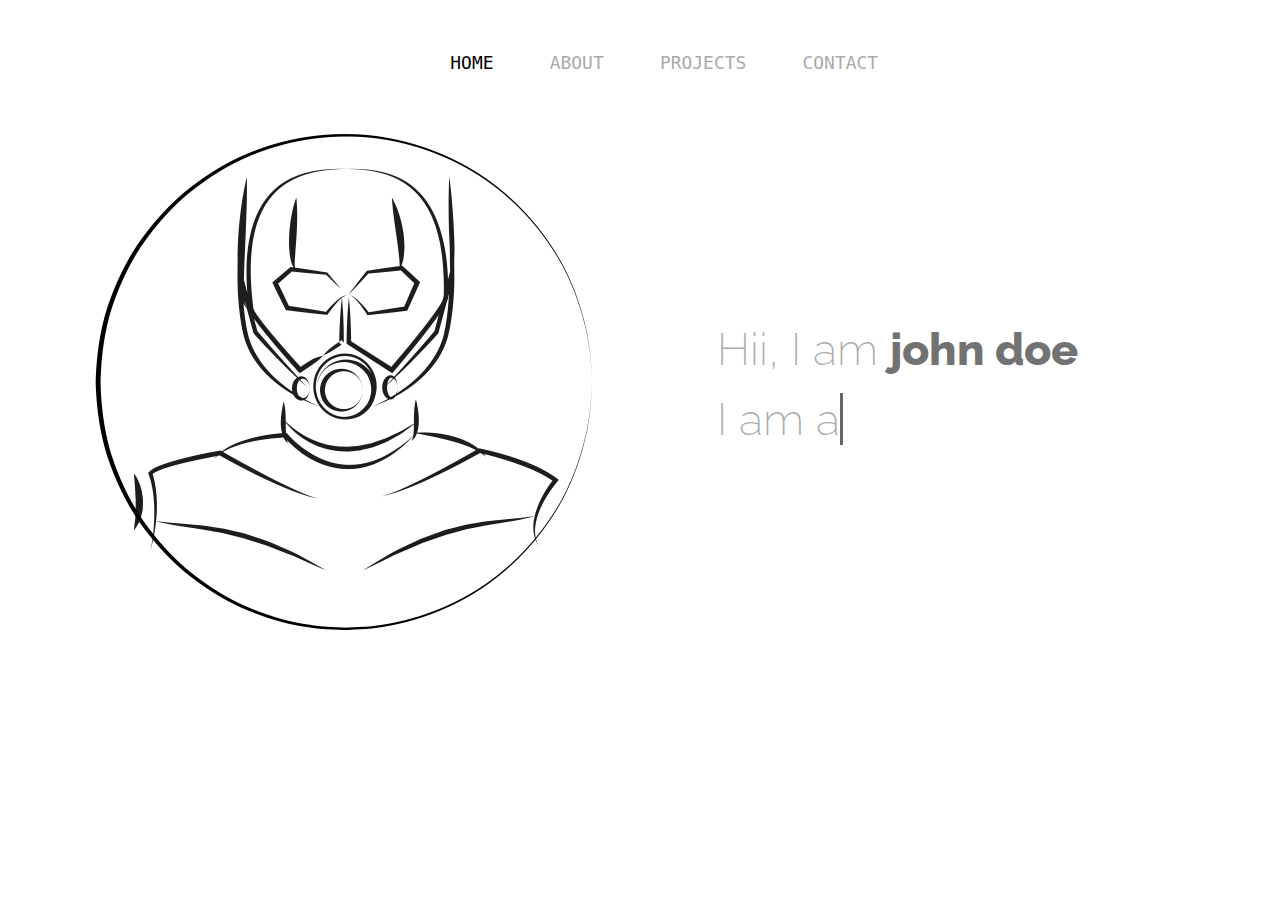
<file: index.html>
<!DOCTYPE html>
<html lang="en">

<head>
  <link href="https://fonts.googleapis.com/css?family=Raleway:200,100,400" rel="stylesheet" type="text/css" />
  <link href="https://fonts.googleapis.com/icon?family=Material+Icons" rel="stylesheet">
  <meta charset="UTF-8">
  <meta name="viewport" content="width=device-width, initial-scale=1.0">
  <title>hey there</title>
  <link rel="stylesheet" href="home.css">
  <style>
    a.active {
      color: #000000;
    }
  </style>
</head>

<body>
  <div class="nav">
    <section>
      <nav>
        <ul class="menuItems">
          <li><a href='index.html' data-item='Home' class="active">Home</a></li>
          <li><a href='about.html' data-item='About'>About</a></li>
          <li><a href='project.html' data-item='Projects'>Projects</a></li>
          <li><a href='contact.html' data-item='Contact'>Contact</a></li>
        </ul>
      </nav>
    </section>
  </div>
  <div class="home">
    <div class="card">
      <img href="#" src="resource/profile.png" alt="">
    </div>
    <div class="text">
      <h1> Hii, I am <span class="name">john doe</span></h1>
      <h1>I am
        <span class="txt-rotate" data-period="2000"
          data-rotate='[ " a Tech nerd", " Enthusiastic", " gamer", " web developer", " android developer" ]'></span>
      </h1>
    </div>
  </div>
 <!--bottom nav bar--> 
  <header class="header" id="header">
    <div class="btnav">
      
      <div class="nav-item active">
        <a href='index.html'>
          <i class="material-icons home-icon">
              home
            </i>
          </a>
        <span class="nav-text">Home</span>
      </div>
      <div class="nav-item">
        <a href='about.html'>
          
          <i class="material-icons person-icon">
            person
          </i>
        </a>
          <span class="nav-text">about</span>
      </div>
      <div class="nav-item">
        <a href='project.html'>
          
          <i class="material-icons workspaces-icon">
              workspaces
          </i>
        </a>
          <span class="nav-text">projects</span>
      </div>
      <div class="nav-item">
        <a href='contact.html'>
          <i class="material-icons call-icon">
              call
          </i>

        </a>
          <span class="nav-text">Contact</span>
      </div>
    </div>
  </header>

  <script src="portfolio.js"></script>
</body>


</html>
</file>
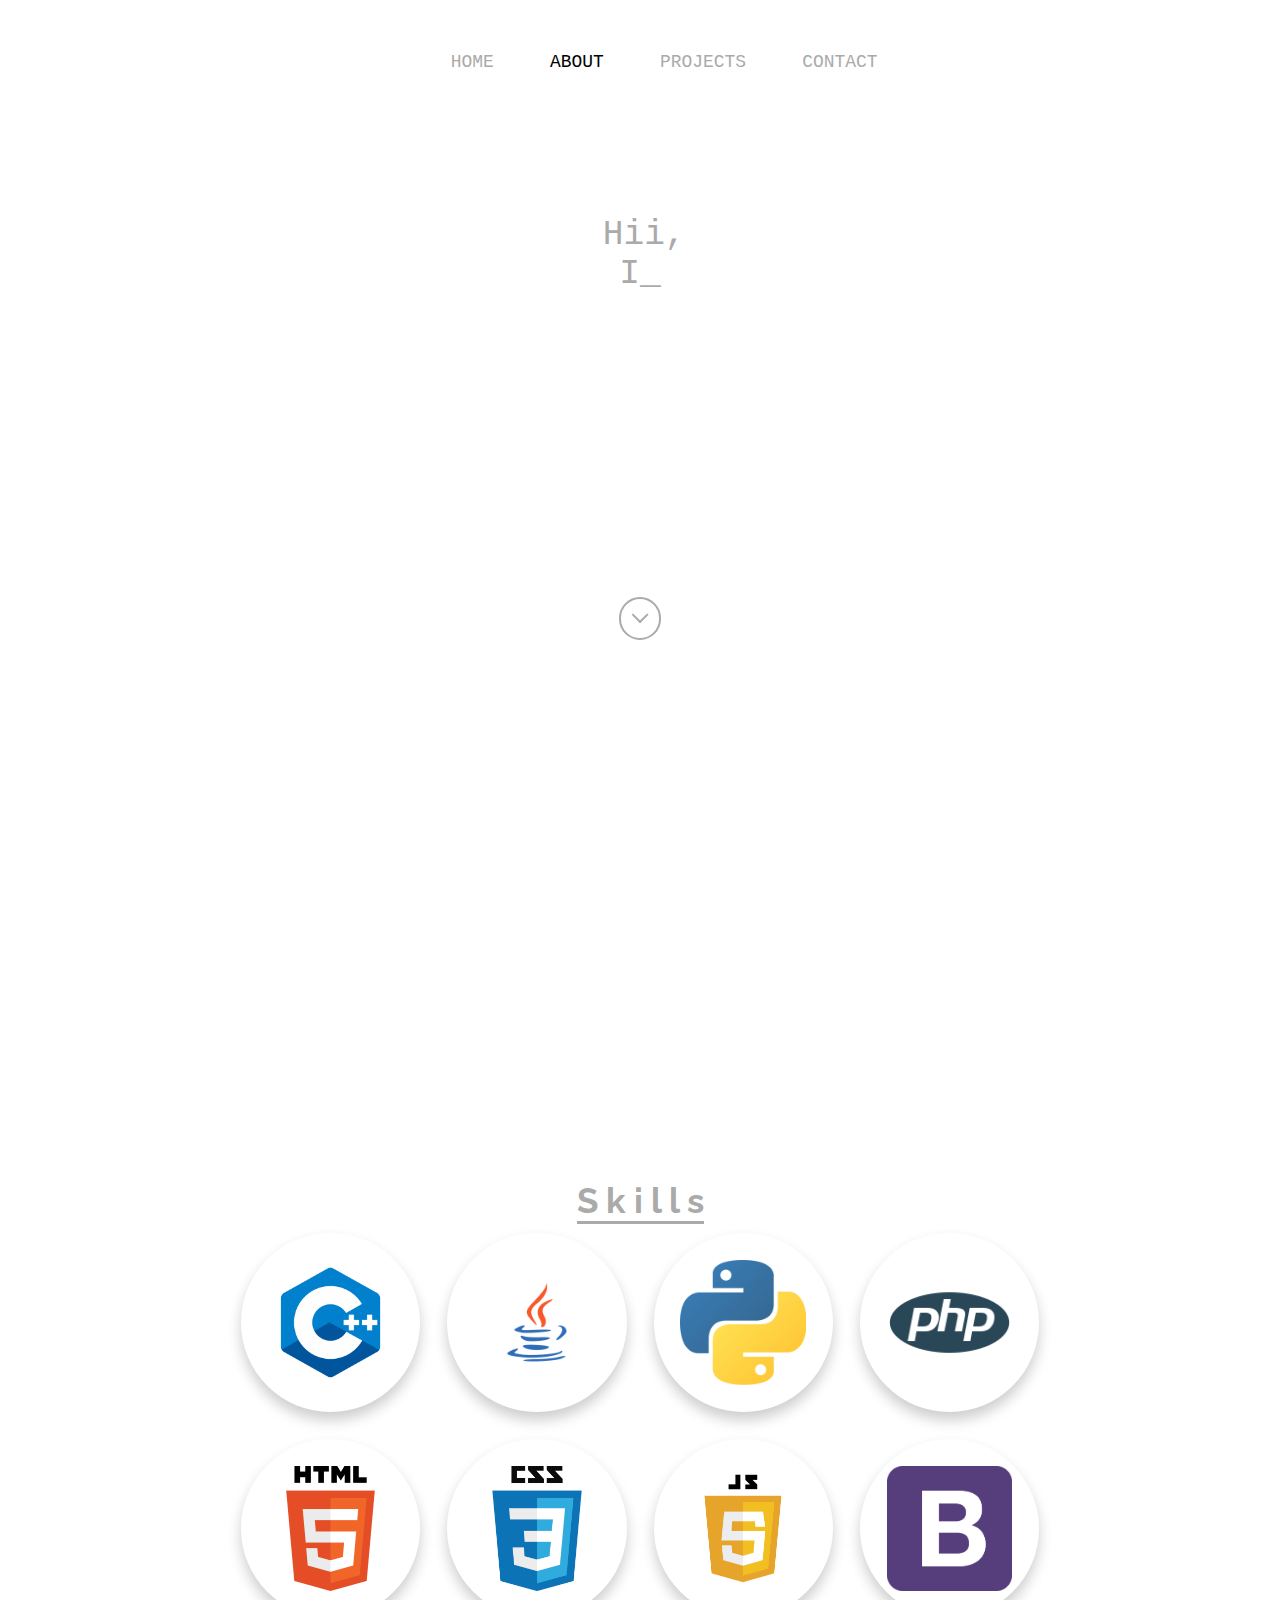
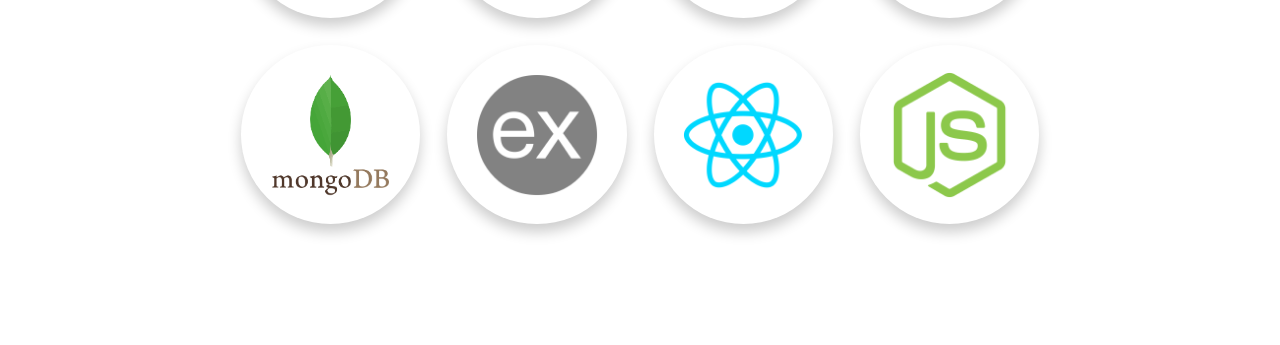
<file: about.html>
<!DOCTYPE html>
<html lang="en">
<head>

    <meta charset="UTF-8">
    <meta name="viewport" content="width=device-width, initial-scale=1.0">
    <title>know me!</title>
    <link rel="stylesheet" href="about.css">
  <link href="https://fonts.googleapis.com/css?family=Raleway:200,100,400" rel="stylesheet" type="text/css" />
  <link href="https://fonts.googleapis.com/icon?family=Material+Icons" rel="stylesheet">

  <style>
    a.active {
      color: #000000;
    }
  </style>

</head>
<body>
    <div class="nav">
        <section>
          <nav>
            <ul class="menuItems">
              <li><a href='index.html' data-item='Home' >Home</a></li>
              <li><a href='about.html' data-item='About' class="active">About</a></li>
              <li><a href='project.html' data-item='Projects'>Projects</a></li>
              <li><a href='contact.html' data-item='Contact'>Contact</a></li>
            </ul>
          </nav>
        </section>
      </div>
    <div class="about" id="about">
        <section class="title"> 
          <section class="underline"></section>
        </section>
        <section class="content">
            <div id="typedtext"></div>
        </section>
        <a href="#skills">
            <section>
                <div class="scroll" ></div>
            </section>

        </a>
      </div>
    <div class="skills" id="skills" >
        <section class="title" > S k i l l s
            <section class="underline"></section>
          </section>
          <section class="skillset" >
            <div class="flip-card">
                <div class="flip-card-inner">
                    <div class="flip-card-front">
                        <img href="#" src="resource/cpp.png" alt="">

                    </div>
                    <div class="flip-card-back">
                        <p class="title">c++</p>
                        <p>85%</p>
                    </div>
                </div>
            </div> 
            <div class="flip-card">
                <div class="flip-card-inner" >
                    <div class="flip-card-front" >
                        <img href="#" src="resource/java.png" alt="">

                    </div>
                    <div class="flip-card-back">
                        <p class="title">java</p>
                        <p>68%</p>
                    </div>
                </div>
            </div> 
            <div class="flip-card">
                <div class="flip-card-inner" >
                    <div class="flip-card-front" >
                        <img href="#" src="resource/python.png" alt="">

                    </div>
                    <div class="flip-card-back">
                        <p class="title">python</p>
                        <p>57%</p>
                    </div>
                </div>
            </div> 
            <div class="flip-card">
                <div class="flip-card-inner" >
                    <div class="flip-card-front" >
                        <img href="#" src="resource/php.png" alt="">

                    </div>
                    <div class="flip-card-back">
                        <p class="title">php</p>
                        <p>63%</p>
                    </div>
                </div>
            </div> 
            <div class="flip-card">
                <div class="flip-card-inner">
                    <div class="flip-card-front">
                        <img href="#" src="resource/html.png" alt="">

                    </div>
                    <div class="flip-card-back">
                        <p class="title">HTML</p>
                        <p>85%</p>
                    </div>
                </div>
            </div> 
            <div class="flip-card">
                <div class="flip-card-inner" >
                    <div class="flip-card-front" >
                        <img href="#" src="resource/css.png" alt="">

                    </div>
                    <div class="flip-card-back">
                        <p class="title">CSS</p>
                        <p>82%</p>
                    </div>
                </div>
            </div> 
            <div class="flip-card">
                <div class="flip-card-inner" >
                    <div class="flip-card-front" >
                        <img href="#" src="resource/js.png" alt="">

                    </div>
                    <div class="flip-card-back">
                        <p class="title">JavaScript</p>
                        <p>72%</p>
                    </div>
                </div>
            </div> 
            <div class="flip-card">
                <div class="flip-card-inner" >
                    <div class="flip-card-front" >
                        <img href="#" src="resource/bootstrap.png" alt="">

                    </div>
                    <div class="flip-card-back">
                        <p class="title">Bootstrap</p>
                        <p>76%</p>
                    </div>
                </div>
            </div> 
            <div class="flip-card">
                <div class="flip-card-inner" >
                    <div class="flip-card-front" >
                        <img href="#" src="resource/mongo.png" alt="">
                    </div>
                    <div class="flip-card-back">
                        <p class="title">mongo</p>
                        <p>42% and learning</p>
                    </div>
                </div>
            </div> 
            <div class="flip-card">
                <div class="flip-card-inner" >
                    <div class="flip-card-front" >
                        <img href="#" src="resource/experss.png" alt="">
                    </div>
                    <div class="flip-card-back">
                        <p class="title">Express</p>
                        <p>35% and learning</p>
                    </div>
                </div>
            </div> 
            <div class="flip-card">
                <div class="flip-card-inner" >
                    <div class="flip-card-front" >
                        <img href="#" src="resource/react.png" alt="">
                    </div>
                    <div class="flip-card-back">
                        <p class="title">react</p>
                        <p>45% and learning</p>
                    </div>
                </div>
            </div> 
            <div class="flip-card">
                <div class="flip-card-inner" >
                    <div class="flip-card-front" >
                        <img href="#" src="resource/node.png" alt="">
                    </div>
                    <div class="flip-card-back">
                        <p class="title">node</p>
                        <p>54% and learning</p>
                    </div>
                </div>
            </div> 
        </section>
    </div>

    <!--bottom nav bar--> 
  <header class="header" id="header">
    <div class="btnav">
      
      <div class="nav-item ">
        <a href='index.html'>
          <i class="material-icons home-icon">
              home
            </i>
          </a>
        <span class="nav-text">Home</span>
      </div>
      <div class="nav-item active">
        <a href='about.html'>
          
          <i class="material-icons person-icon">
            person
          </i>
        </a>
          <span class="nav-text">about</span>
      </div>
      <div class="nav-item">
        <a href='project.html'>
          
          <i class="material-icons workspaces-icon">
              workspaces
          </i>
        </a>
          <span class="nav-text">projects</span>
      </div>
      <div class="nav-item">
        <a href='contact.html'>
          <i class="material-icons call-icon">
              call
          </i>

        </a>
          <span class="nav-text">Contact</span>
      </div>
    </div>
  </header>

    <script src="about.js"></script>
    
</body>
</html>
</file>
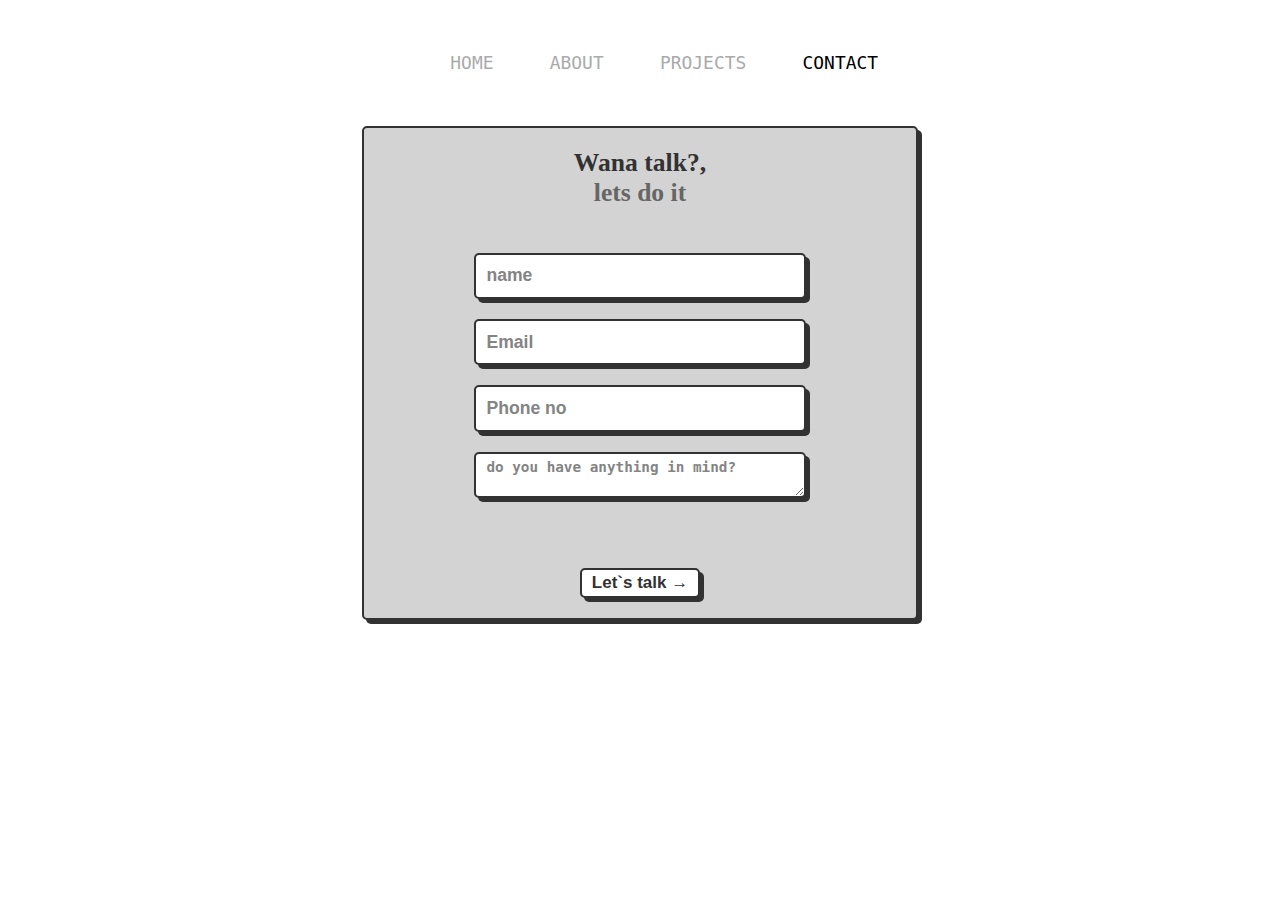
<file: contact.html>
<!DOCTYPE html>
<html lang="en">
<head>
    <meta charset="UTF-8">
    <meta name="viewport" content="width=device-width, initial-scale=1.0">
    <title>lets talk</title>
    <link rel="stylesheet" href="contact.css">
  <link href="https://fonts.googleapis.com/css?family=Raleway:200,100,400" rel="stylesheet" type="text/css" />
  <link href="https://fonts.googleapis.com/icon?family=Material+Icons" rel="stylesheet">

    <style>
        a.active {
          color: #000000;
        }
      </style>

</head>
<body>
    <div class="nav">
        <section>
          <nav>
            <ul class="menuItems">
              <li><a href='index.html' data-item='Home' >Home</a></li>
              <li><a href='about.html' data-item='About' >About</a></li>
              <li><a href='project.html' data-item='Projects'>Projects</a></li>
              <li><a href='contact.html' data-item='Contact' class="active">Contact</a></li>
            </ul>
          </nav>
        </section>
      </div>

    <div class="contact">
        <form id="form" target="fsub" class="form" method="POST" data-email=""
        action="">
            <div class="title">Wana talk?,<br><span>lets do it</span></div>
            <input type="text" placeholder="name" name="name" class="input" required="">
            <input type="email" placeholder="Email" name="email" class="input" required="">
            <input type="number" placeholder="Phone no" name="phone" class="input" required="">
            <textarea name="message" placeholder="do you have anything in mind?" rows="5" cols="22" class="input" required="" ></textarea>
            <button id="sub" class="button-confirm" data-rel="back" >Let`s talk →</button>
              
          </form>
          <div id="thanks" class="form" style="display:none ;" >
            <section style="font-size: 2em;text-align: center;">
              thanks for reaching to me.<br>
              will talk Asap!!
            </section>
          </div>
          <iframe style="display: none;" name="fsub"></iframe>
    </div>
<!--bottom nav bar--> 
<header class="header" id="header">
  <div class="btnav">
    
    <div class="nav-item ">
      <a href='index.html'>
        <i class="material-icons home-icon">
            home
          </i>
        </a>
      <span class="nav-text">Home</span>
    </div>
    <div class="nav-item">
      <a href='about.html'>
        
        <i class="material-icons person-icon">
          person
        </i>
      </a>
        <span class="nav-text">about</span>
    </div>
    <div class="nav-item">
      <a href='project.html'>
        
        <i class="material-icons workspaces-icon">
            workspaces
        </i>
      </a>
        <span class="nav-text">projects</span>
    </div>
    <div class="nav-item active">
      <a href='contact.html'>
        <i class="material-icons call-icon">
            call
        </i>

      </a>
        <span class="nav-text">Contact</span>
    </div>
  </div>
</header>


   <script src="contact.js"></script>
</body>
</html>
</file>
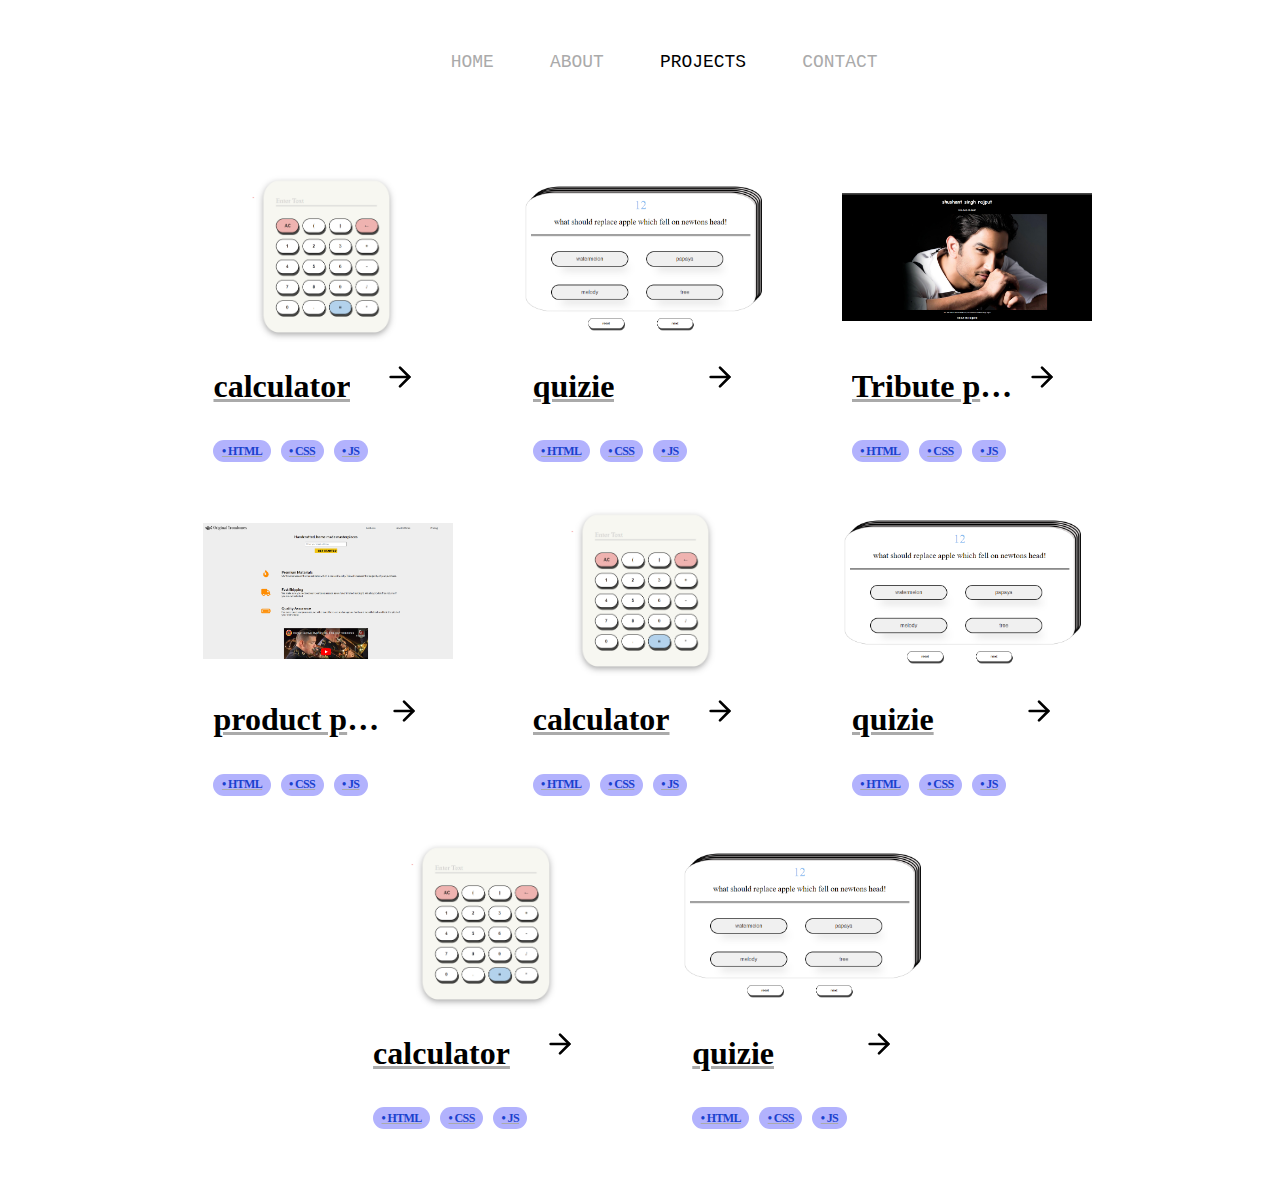
<file: project.html>
<!DOCTYPE html>
<html lang="en">

<head>
    <meta charset="UTF-8">
    <meta name="viewport" content="width=device-width, initial-scale=1.0">
    <title>things i do!</title>
    <link rel="stylesheet" href="project.css">
    <link href="https://fonts.googleapis.com/css?family=Raleway:200,100,400" rel="stylesheet" type="text/css" />
  <link href="https://fonts.googleapis.com/icon?family=Material+Icons" rel="stylesheet">

    <style>
        a.active {
            color: #000000;
        }
    </style>
</head>

<body>
    <div class="nav">
        <section>
            <nav>
                <ul class="menuItems">
                    <li><a href='index.html' data-item='Home'>Home</a></li>
                    <li><a href='about.html' data-item='About'>About</a></li>
                    <li><a href='project.html' data-item='Projects' class="active">Projects</a></li>
                    <li><a href='contact.html' data-item='Contact'>Contact</a></li>
                </ul>
            </nav>
        </section>
    </div>
    <div class="projects">
        <a href="https://adi-3000.github.io/js-calculator/" target="_blank">
            <article class="article-wrapper">
                <div class="rounded-lg container-project"><img src="resource/calci.png" alt="">
                </div>
                <div class="project-info">
                    <div class="flex-pr">
                        <div class="project-title text-nowrap">calculator</div>
                        <div class="project-hover">
                            <svg style="color: black;" xmlns="http://www.w3.org/2000/svg" width="2em" height="2em"
                                color="black" stroke-linejoin="round" stroke-linecap="round" viewBox="0 0 24 24"
                                stroke-width="2" fill="none" stroke="currentColor">
                                <line y2="12" x2="19" y1="12" x1="5"></line>
                                <polyline points="12 5 19 12 12 19"></polyline>
                            </svg>
                        </div>
                    </div>
                    <div class="types">
                        <span class="project-type">• HTML</span>
                        <span class="project-type">• CSS</span>
                        <span class="project-type">• JS</span>
                    </div>
                </div>
            </article>
        </a>
        <a href="https://adi-3000.github.io/js_quiz/" target="_blank">
            <article class="article-wrapper">
                <div class="rounded-lg container-project"><img src="resource/quiz.png" alt="">
                </div>
                <div class="project-info">
                    <div class="flex-pr">
                        <div class="project-title text-nowrap">quizie</div>
                        <div class="project-hover">
                            <svg style="color: black;" xmlns="http://www.w3.org/2000/svg" width="2em" height="2em"
                                color="black" stroke-linejoin="round" stroke-linecap="round" viewBox="0 0 24 24"
                                stroke-width="2" fill="none" stroke="currentColor">
                                <line y2="12" x2="19" y1="12" x1="5"></line>
                                <polyline points="12 5 19 12 12 19"></polyline>
                            </svg>
                        </div>
                    </div>
                    <div class="types">

                        <span class="project-type">• HTML</span>
                        <span class="project-type">• CSS</span>
                        <span class="project-type">• JS</span>
                    </div>
                </div>
            </article>
        </a>
        <a href="resource/tribute-page/index.html"  target="_blank">
            <article class="article-wrapper">
                <div class="rounded-lg container-project"><img src="resource/tribute.png" alt="">
                </div>
                <div class="project-info">
                    <div class="flex-pr">
                        <div class="project-title text-nowrap">Tribute page</div>
                        <div class="project-hover">
                            <svg style="color: black;" xmlns="http://www.w3.org/2000/svg" width="2em" height="2em"
                                color="black" stroke-linejoin="round" stroke-linecap="round" viewBox="0 0 24 24"
                                stroke-width="2" fill="none" stroke="currentColor">
                                <line y2="12" x2="19" y1="12" x1="5"></line>
                                <polyline points="12 5 19 12 12 19"></polyline>
                            </svg>
                        </div>
                    </div>
                    <div class="types">
                        <span class="project-type">• HTML</span>
                        <span class="project-type">• CSS</span>
                        <span class="project-type">• JS</span>
                    </div>
                </div>
            </article>
        </a>
        <a href="product landing page/index.html" target="_blank">
            <article class="article-wrapper">
                <div class="rounded-lg container-project"><img src="resource/product.png" alt="">
                </div>
                <div class="project-info">
                    <div class="flex-pr">
                        <div class="project-title text-nowrap">product page</div>
                        <div class="project-hover">
                            <svg style="color: black;" xmlns="http://www.w3.org/2000/svg" width="2em" height="2em"
                                color="black" stroke-linejoin="round" stroke-linecap="round" viewBox="0 0 24 24"
                                stroke-width="2" fill="none" stroke="currentColor">
                                <line y2="12" x2="19" y1="12" x1="5"></line>
                                <polyline points="12 5 19 12 12 19"></polyline>
                            </svg>
                        </div>
                    </div>
                    <div class="types">

                        <span class="project-type">• HTML</span>
                        <span class="project-type">• CSS</span>
                        <span class="project-type">• JS</span>
                    </div>
                </div>
            </article>
        </a>
        <a href="resource/js calci/index.html" target="_blank">
            <article class="article-wrapper">
                <div class="rounded-lg container-project"><img src="resource/calci.png" alt="">
                </div>
                <div class="project-info">
                    <div class="flex-pr">
                        <div class="project-title text-nowrap">calculator</div>
                        <div class="project-hover">
                            <svg style="color: black;" xmlns="http://www.w3.org/2000/svg" width="2em" height="2em"
                                color="black" stroke-linejoin="round" stroke-linecap="round" viewBox="0 0 24 24"
                                stroke-width="2" fill="none" stroke="currentColor">
                                <line y2="12" x2="19" y1="12" x1="5"></line>
                                <polyline points="12 5 19 12 12 19"></polyline>
                            </svg>
                        </div>
                    </div>
                    <div class="types">
                        <span class="project-type">• HTML</span>
                        <span class="project-type">• CSS</span>
                        <span class="project-type">• JS</span>
                    </div>
                </div>
            </article>
        </a>
        <a href="resource/quiz page/index.html" target="_blank">
            <article class="article-wrapper">
                <div class="rounded-lg container-project"><img src="resource/quiz.png" alt="">
                </div>
                <div class="project-info">
                    <div class="flex-pr">
                        <div class="project-title text-nowrap">quizie</div>
                        <div class="project-hover">
                            <svg style="color: black;" xmlns="http://www.w3.org/2000/svg" width="2em" height="2em"
                                color="black" stroke-linejoin="round" stroke-linecap="round" viewBox="0 0 24 24"
                                stroke-width="2" fill="none" stroke="currentColor">
                                <line y2="12" x2="19" y1="12" x1="5"></line>
                                <polyline points="12 5 19 12 12 19"></polyline>
                            </svg>
                        </div>
                    </div>
                    <div class="types">

                        <span class="project-type">• HTML</span>
                        <span class="project-type">• CSS</span>
                        <span class="project-type">• JS</span>
                    </div>
                </div>
            </article>
        </a>
        <a href="resource/js calci/index.html" target="_blank">
            <article class="article-wrapper">
                <div class="rounded-lg container-project"><img src="resource/calci.png" alt="">
                </div>
                <div class="project-info">
                    <div class="flex-pr">
                        <div class="project-title text-nowrap">calculator</div>
                        <div class="project-hover">
                            <svg style="color: black;" xmlns="http://www.w3.org/2000/svg" width="2em" height="2em"
                                color="black" stroke-linejoin="round" stroke-linecap="round" viewBox="0 0 24 24"
                                stroke-width="2" fill="none" stroke="currentColor">
                                <line y2="12" x2="19" y1="12" x1="5"></line>
                                <polyline points="12 5 19 12 12 19"></polyline>
                            </svg>
                        </div>
                    </div>
                    <div class="types">
                        <span class="project-type">• HTML</span>
                        <span class="project-type">• CSS</span>
                        <span class="project-type">• JS</span>
                    </div>
                </div>
            </article>
        </a>
        <a href="resource/quiz page/index.html" target="_blank">
            <article class="article-wrapper">
                <div class="rounded-lg container-project"><img src="resource/quiz.png" alt="">
                </div>
                <div class="project-info">
                    <div class="flex-pr">
                        <div class="project-title text-nowrap">quizie</div>
                        <div class="project-hover">
                            <svg style="color: black;" xmlns="http://www.w3.org/2000/svg" width="2em" height="2em"
                                color="black" stroke-linejoin="round" stroke-linecap="round" viewBox="0 0 24 24"
                                stroke-width="2" fill="none" stroke="currentColor">
                                <line y2="12" x2="19" y1="12" x1="5"></line>
                                <polyline points="12 5 19 12 12 19"></polyline>
                            </svg>
                        </div>
                    </div>
                    <div class="types">

                        <span class="project-type">• HTML</span>
                        <span class="project-type">• CSS</span>
                        <span class="project-type">• JS</span>
                    </div>
                </div>
            </article>
        </a>
    </div>
    <!--bottom nav bar--> 
  <header class="header" id="header">
    <div class="btnav">
      
      <div class="nav-item ">
        <a href='index.html'>
          <i class="material-icons home-icon">
              home
            </i>
          </a>
        <span class="nav-text">Home</span>
      </div>
      <div class="nav-item">
        <a href='about.html'>
          
          <i class="material-icons person-icon">
            person
          </i>
        </a>
          <span class="nav-text">about</span>
      </div>
      <div class="nav-item active">
        <a href='project.html'>
          
          <i class="material-icons workspaces-icon">
              workspaces
          </i>
        </a>
          <span class="nav-text">projects</span>
      </div>
      <div class="nav-item">
        <a href='contact.html'>
          <i class="material-icons call-icon">
              call
          </i>

        </a>
          <span class="nav-text">Contact</span>
      </div>
    </div>
  </header>

    <script src="project.js"></script>
</body>

</html>
</file>
<file: home.css>
* {
    padding: 0;
    margin: 0;
}
html {
    scroll-behavior: smooth;
  }
body{
    display: flex;
    flex-direction: column;
    align-items: center;
    justify-content: center;
    scroll-behavior: smooth;
    transition: all 0.4s ease-in-out;

}

.nav {
    width: 100%;
    display: flex;
    flex-flow: column wrap;
    align-items: center;
    position: relative;
    
    font-family: Hack, monospace;
}

nav {
    margin: 5%;


    .menuItems {
        list-style: none;
        display: flex;

        >li {
          margin: 2.2vw;


            >a {
                text-decoration: none;
                font-size: 1.4vw;

                font-weight: 400;
                transition: all 0.4s ease-in-out;
                position: relative;
                text-transform: uppercase;

                &::before {
                    content: attr(data-item);
                    transition: 0.3s;
                    color: #000000;
                    position: absolute;
                    top: 0;
                    bottom: 0;
                    left: 0;
                    right: 0;
                    width: 0;
                    overflow: hidden;
                }

                &:hover {
                    &::before {
                        width: 100%;
                        transition: all 0.4s ease-in-out;
                    }
                }
            }
        }
    }
}

a {
    color: #aaa;
}


a {
    color: #aaa;
}

/*image*/
.home{
    width: 100%;
    display: flex;
    flex-flow: row wrap;
    justify-content: center;
    align-items: center;
    gap: 10vh;

}
.card {
    margin-left: 5%;
    align-self: flex-start;
    cursor: pointer;
    width: 40%;
    height: 40%;
    transition: all .2s;
    background: rgb(255, 255, 255);
    border-radius: 5px;
    /*box-shadow: 12px 12px 2px 1px rgba(14, 14, 14, 0.2);*/
   }
   
   .card:hover {
    
    /*box-shadow: -12px 12px 2px -1px rgba(11, 11, 11, 0.2);*/
   }
   img {
       position : relative;
       width : 100%;
       height : 100%;
       z-index : 1;
       transition: all .2s;
  /*     filter: drop-shadow(12px 12px 2px  rgba(14, 14, 14, 0.2));
    &:hover{
      filter: drop-shadow(-12px 12px 2px rgba(11, 11, 11, 0.2));
  
    }
*/
  }   
  /*type animation*/
.name{
    font-weight: 800;
    color: #727272;
}
  .text {
    width: 40%;
    font-family: 'Raleway', sans-serif;
    padding: 3em 2em;
    font-size: 1vw;
    color: #aaa
  }
  
  h1,h2 {
    font-weight: 200;
    margin: 0.4em 0;
  }
  h1 { font-size: 3.5em; }
  h2 {
    color: #888;
    font-size: 2em;
  }
  /*this is for bottom nav-*/

  .header {
    display: flex;
    flex-direction: column;
    align-items: center;
    margin: 0;
    font-family: 'Poppins', sans-serif;
    display: none;
}
  .btnav {
    position: fixed;
    display: flex;
    flex-direction: row;
    width: 100%;
  bottom: 0%;
    background-color: #fff;
    padding: 25px 20px;
    border-top-left-radius: 46px; 
    border-top-right-radius: 46px; 
    box-shadow: 0px 5px 40px rgba(0,0,0,0.8);
}

.nav-item {
    display: flex;
    justify-content: center;
    align-items: center;
    flex-grow: 1;
    padding: 10px 15px;
    cursor: pointer;
    transition: all 0.2s ease-out;
}

.nav-text {
    font-size: 20px;
    margin: auto;
    text-align: center;
    font-weight: 500;
    display: none;
    transition: all 0.3s ease;
}

.material-icons {
    display: inline;
    font-size: 32px;
    transition: color .3s;
    color: #727272;;
}
.nav-item.active {
  flex-grow: 3;
  border-radius: 30px;
  background: #eee;
  justify-content: flex-start;
}

.nav-item.active >.nav-text {
  display: inline-block;
  color:#000000 ;
}

.nav-item.active {
  .material-icons {
  color: #000000;
  }
}

/*media querry*/

@media screen and (max-width: 767px){
  .nav{
    visibility: hidden;
  }
  .header{
    display: flex;
  }
  a{
  text-decoration: none;
  }
  .card{
    margin-top: 20%;
    width: 50%;
    height: 50%;
  }
  .text{
    width: 60%;
    font-size: 1.6vw;
  }
}
</file>
<file: about.css>
* {
    padding: 0;
    margin: 0;
}

html {
    scroll-behavior: smooth;
    transition: all 0.4s ease-in-out;

}

body {
    display: flex;
    flex-direction: column;
    align-items: center;
    justify-content: center;
    scroll-behavior: smooth;
    transition: all 0.4s ease-in-out;

}

.nav {
    display: flex;
    flex-flow: column wrap;
    align-items: center;
    position: relative;

    font-family: Hack, monospace;
}

nav {
    margin: 5%;


    .menuItems {
        list-style: none;
        display: flex;

        >li {
            margin: 2.2vw;


            >a {
                text-decoration: none;
                font-size: 1.4vw;

                font-weight: 400;
                transition: all 0.4s ease-in-out;
                position: relative;
                text-transform: uppercase;

                &::before {
                    content: attr(data-item);
                    transition: 0.3s;
                    color: #000000;
                    position: absolute;
                    top: 0;
                    bottom: 0;
                    left: 0;
                    right: 0;
                    width: 0;
                    overflow: hidden;
                }

                &:hover {
                    &::before {
                        width: 100%;
                        transition: all 0.4s ease-in-out;
                    }
                }
            }
        }
    }
}

a {
    color: #aaa;
}


/*about*/
.about {
    padding-top: 10vh;
    height: 85vh;
    display: flex;
    align-items: center;

    flex-direction: column;
    text-align: center;
    transition: all 0.4s ease-in-out;
    animation: hasHovered 1ms paused;
    animation-fill-mode: forwards;

    .content {
        width: 90%;
        height: 50%;
        font-family: Hack, monospace;
        font-size: 2.7vw;
        color: #aaa;
    }


    #typedtext {
        height: 25vw;

    }


}

/*scroll down animation*/
.scroll {
    width: 3vw;
    height: 3vw;
    border: 2px solid #aaa;
    border-radius: 50%;
    position: relative;
    -webkit-animation: down 1.5s infinite;
    animation: down 1.5s infinite;

    &::before {
        content: '';
        position: absolute;
        top: 25%;
        left: 35%;
        width: 25%;
        height: 25%;
        border-left: 2px solid #aaa;
        border-bottom: 2px solid #aaa;
        transform: rotate(-45deg);
    }
}

@keyframes down {
    0% {
        transform: translate(0);
    }

    20% {
        transform: translateY(15px);
    }

    40% {
        transform: translate(0);
    }
}

@-webkit-keyframes down {
    0% {
        transform: translate(0);
    }

    20% {
        transform: translateY(15px);
    }

    40% {
        transform: translate(0);
    }
}

/*Skills*/

.skills {
    justify-content: center;
    margin-top: 5%;
    display: flex;
    align-items: center;
    flex-direction: column;
    text-align: center;
    transition: all 0.4s ease-in-out;
    animation-fill-mode: forwards;
    height: 100vh;

    .title {
        padding-top: 2vh;
        padding-bottom: 1vh;
        color: #aaa;
        font-family: 'Raleway', sans-serif;
        ;
        font-size: 2.7vw;
        ;
        font-weight: bolder;

    }

    .underline {
        bottom: 0;
        left: 0;
        height: 3px;
        width: 100%;
        background-color: #aaa;
        transition: all 0.3s ease;
    }

    .skillset {
        display: flex;
        flex-flow: row wrap;
        gap: 3vh;
        width: 65vw;
        align-items: center;
        justify-content: center;

        .flip-card {
            background-color: transparent;
            width: 14vw;
            height: 14vw;
            perspective: 1000px;
            font-family: sans-serif;
        }

        .title {
            font-size: 1.5em;
            font-weight: 900;
            text-align: center;
            margin: 0;
        }

        .flip-card-inner {
            position: relative;
            width: 100%;
            height: 100%;
            text-align: center;
            transition: transform 0.8s;
            transform-style: preserve-3d;
        }

        .flip-card:hover .flip-card-inner {
            transform: rotateY(180deg);
        }

        .flip-card-front,
        .flip-card-back {
            overflow: hidden;
            box-shadow: 0 8px 14px 0 rgba(0, 0, 0, 0.2);
            position: absolute;
            display: flex;
            flex-direction: column;
            justify-content: center;
            width: 100%;
            height: 100%;
            -webkit-backface-visibility: hidden;
            backface-visibility: hidden;
            border-radius: 50%;

            >p {
                font-size: 1.2vw;
                margin: 10%;
            }

            .title {
                font-size: 1.5vw;
            }

            >img {
                width: 70%;
                height: 70%;
                align-self: center;
            }
        }

        .flip-card-front {
            background-color: white;
            color: rgb(10, 10, 10);
        }

        .flip-card-back {
            background-color: white;
            color: rgb(10, 10, 10);
            transform: rotateY(180deg);
        }
    }
}

.header {
    display: none;
    flex-direction: column;
    align-items: center;

    margin: 0;
    font-family: 'Poppins', sans-serif;
 
}

.btnav {
    position: fixed;
    display: flex;
    flex-direction: row;
    width: 100%;
    bottom: 0%;
    background-color: #fff;
    padding: 25px 20px;
    border-top-left-radius: 46px;
    border-top-right-radius: 46px;
    box-shadow: 0px 5px 40px rgba(0, 0, 0, 0.8);
}
/*this is bottom nav*/

.nav-item {
    display: flex;
    justify-content: center;
    align-items: center;
    flex-grow: 1;
    padding: 10px 15px;
    cursor: pointer;
    transition: all 0.2s ease-out;
}

.nav-text {
    font-size: 20px;
    margin: auto;
    text-align: center;
    font-weight: 500;
    display: none;
    transition: all 0.3s ease;
}

.material-icons {
    display: inline;
    font-size: 32px;
    transition: color .3s;
    color: #727272;
    ;
}

.nav-item.active {
    flex-grow: 3;
    border-radius: 30px;
    background: #eee;
    justify-content: flex-start;
}

.nav-item.active>.nav-text {
    display: inline-block;
    color: #000000;
}

.nav-item.active {
    .material-icons {
        color: #000000;
    }
}

/*media querry*/

@media screen and (max-width: 767px) {
    .nav {
        visibility: hidden;
    }

    .header {
        display: flex;
    }

    a {
        text-decoration: none;
    }

    .about {
        .content {
            font-size: 5.7vw;
        }

        .scroll {
            width: 8vw;
            height: 8vw;
        }

        
    }
    .skills {
        justify-content: normal;

        .title {
            font-size: 5.7vw;
            margin-bottom: 6vh;
            padding-top: 5vh;
        }

        .skillset {
            gap: 6vh;
            width: 100vw;

            .flip-card {
                width: 22vw;
                height: 22vw;

            }
            .flip-card-back > .title{
                font-size: 3.5vw;
                padding-top: 0%;
               
            }
            .flip-card-back > p{
                font-size: 2.6vw;
            }
        }
    }

}
</file>
<file: contact.css>
* {
    padding: 0;
    margin: 0;
}



body {
    display: flex;
    flex-direction: column;
    align-items: center;
    justify-content: center;
 

}

.nav {
    display: flex;
    flex-flow: column wrap;
    align-items: center;
    position: relative;

    font-family: Hack, monospace;
}

nav {
    margin: 5%;


    .menuItems {
        list-style: none;
        display: flex;

        >li {
          margin: 2.2vw;


            >a {
                text-decoration: none;
                font-size: 1.4vw;

                font-weight: 400;
                transition: all 0.4s ease-in-out;
                position: relative;
                text-transform: uppercase;

                &::before {
                    content: attr(data-item);
                    transition: 0.3s;
                    color: #000000;
                    position: absolute;
                    top: 0;
                    bottom: 0;
                    left: 0;
                    right: 0;
                    width: 0;
                    overflow: hidden;
                }

                &:hover {
                    &::before {
                        width: 100%;
                        transition: all 0.4s ease-in-out;
                    }
                }
            }
        }
    }
}

a {
    color: #aaa;
}



.form {
    --input-focus: #aaa;
    --font-color: #323232;
    --font-color-sub: #666;
    --bg-color: #fff;
    --main-color: #323232;
    width: 40vw;
    height: 50vh;
    padding: 20px;
    background: lightgrey;
    display: flex;
    flex-direction: column;
    align-items: center;
    justify-content: center;
    gap: 20px;
    border-radius: 5px;
    border: 2px solid var(--main-color);
    box-shadow: 4px 4px var(--main-color);

    .title {
        text-align: center;
        color: var(--font-color);
        font-weight: 900;
        font-size: 2vw;
        margin-bottom: 25px;
      }
      .title span {
        color: var(--font-color-sub);
        font-weight: 600;
        font-size: 1em;
      }
      .input {
        width: 60%;
        height: 45px;
        border-radius: 5px;
        border: 2px solid var(--main-color);
        background-color: var(--bg-color);
        box-shadow: 4px 4px var(--main-color);
        font-size: 1.1em;
        font-weight: 600;
        color: var(--font-color);
        padding: 5px 10px;
        outline: none;

      }
      .input::placeholder {
        color: var(--font-color-sub);
        opacity: 0.8;
      }
      .input:hover{
        box-shadow: 3px 3px var(--main-color);
        transform: translateY(1px) translateX(0.5px);
      }
      .input:focus {
        border: 2px solid var(--input-focus);
        box-shadow: 2px 2px var(--main-color);
        transform: translateY(2px) translateX(1px);
      }
      .button-confirm {
        margin: 50px auto 0 auto;
        width: 120px;
        height: 40px;
        border-radius: 5px;
        border: 2px solid var(--main-color);
        background-color: var(--bg-color);
        box-shadow: 4px 4px var(--main-color);
        font-size: 17px;
        font-weight: 600;
        color: var(--font-color);
        cursor: pointer;
        &:hover{
        box-shadow: 3px 3px var(--main-color);
        transform: translateY(1px) translateX(0.5px);
        }
        &:active{
        box-shadow: 2px 2px var(--main-color);
        transform: translateY(2px) translateX(1px);
        }
      }
  }

  /*This is bottom nav*/
  
  .header {
    display: flex;
    flex-direction: column;
    align-items: center;
    margin: 0;
    font-family: 'Poppins', sans-serif;
    display: none;
}
  .btnav {
    position: fixed;
    display: flex;
    flex-direction: row;
    width: 100%;
  bottom: 0%;
    background-color: #fff;
    padding: 25px 20px;
    border-top-left-radius: 46px; 
    border-top-right-radius: 46px; 
    box-shadow: 0px 5px 40px rgba(0,0,0,0.8);
}

.nav-item {
    display: flex;
    justify-content: center;
    align-items: center;
    flex-grow: 1;
    padding: 10px 15px;
    cursor: pointer;
    transition: all 0.2s ease-out;
}

.nav-text {
    font-size: 20px;
    margin: auto;
    text-align: center;
    font-weight: 500;
    display: none;
    transition: all 0.3s ease;
}

.material-icons {
    display: inline;
    font-size: 32px;
    transition: color .3s;
    color: #727272;;
}
.nav-item.active {
  flex-grow: 3;
  border-radius: 30px;
  background: #eee;
  justify-content: flex-start;
}

.nav-item.active >.nav-text {
  display: inline-block;
  color:#000000 ;
}

.nav-item.active {
  .material-icons {
  color: #000000;
  }
}

/*media querry*/

@media screen and (max-width: 767px){
  .nav{
    visibility: hidden;
  }
  .header{
    display: flex;
  }
  a{
  text-decoration: none;
  }
  .contact{
    margin-top: 8vh;
  }
  .form{
    height: 55vh;
    width: 75vw;
    .title{
      font-size: 7vw;
    }
  }
}
</file>
<file: project.css>
* {
  padding: 0;
  margin: 0;
}

html {
  scroll-behavior: smooth;
  transition: all 0.4s ease-in-out;

}

body {
  display: flex;
  flex-direction: column;
  align-items: center;
  justify-content: center;
  scroll-behavior: smooth;
  transition: all 0.4s ease-in-out;

}

.nav {
  display: flex;
  flex-flow: column wrap;
  align-items: center;
  position: relative;

  font-family: Hack, monospace;
}

nav {
  margin: 5%;


  .menuItems {
    list-style: none;
    display: flex;

    >li {
      margin: 2.2vw;


      >a {
        text-decoration: none;
        font-size: 1.4vw;

        font-weight: 400;
        transition: all 0.4s ease-in-out;
        position: relative;
        text-transform: uppercase;

        &::before {
          content: attr(data-item);
          transition: 0.3s;
          color: #000000;
          position: absolute;
          top: 0;
          bottom: 0;
          left: 0;
          right: 0;
          width: 0;
          overflow: hidden;
        }

        &:hover {
          &::before {
            width: 100%;
            transition: all 0.4s ease-in-out;
          }
        }
      }
    }
  }
}

a {
  color: #aaa;
}

/*Projects*/

.projects {
  margin: 3vw;
  padding-left: 1.2vw;
  width: 80vw;
  display: flex;
  flex-flow: row wrap;
  gap: 5%;
  align-items: center;
  justify-content: center;

  .article-wrapper {
    overflow: hidden;
    width: 250px;
    margin-bottom: 1.2vw;
    -webkit-transition: 0.15s all ease-in-out;
    transition: 0.15s all ease-in-out;
    border-radius: 10px;
    padding: 5px;
    border: 4px solid transparent;
    cursor: pointer;

  }

  .article-wrapper:hover {
    -webkit-box-shadow: 10px 10px 0 #505153, 20px 20px 0 #aaa;
    box-shadow: 10px 10px 0 #505153, 20px 20px 0 #aaa;
    border-color: #000000;
    -webkit-transform: translate(-20px, -20px);
    -ms-transform: translate(-20px, -20px);
    transform: translate(-20px, -20px);
  }

  .article-wrapper:active {
    -webkit-box-shadow: none;
    box-shadow: none;
    -webkit-transform: translate(0, 0);
    -ms-transform: translate(0, 0);
    transform: translate(0, 0);
  }

  .types {
    gap: 10px;
    display: -webkit-box;
    display: -ms-flexbox;
    display: flex;
    place-content: flex-start;
  }

  .rounded-lg {
    /* class tailwind */
    border-radius: 10px;
  }

  .article-wrapper:hover .project-hover {
    -webkit-transform: rotate(-45deg);
    -ms-transform: rotate(-45deg);
    transform: rotate(-45deg);
    background-color: #a6c2f0;
  }

  .project-info {
    padding-top: 20px;
    padding: 10px;
    display: -webkit-box;
    display: -ms-flexbox;
    display: flex;
    -webkit-box-orient: vertical;
    -webkit-box-direction: normal;
    -ms-flex-direction: column;
    flex-direction: column;
    gap: 20px;
  }

  .project-title {
    font-size: 2em;
    margin: 0;
    font-weight: 600;
    /* depend de la font */
    overflow: hidden;
    text-overflow: ellipsis;
    white-space: nowrap;
    color: black;
  }

  .flex-pr {
    display: -webkit-box;
    display: -ms-flexbox;
    display: flex;
    -webkit-box-pack: justify;
    -ms-flex-pack: justify;
    justify-content: space-between;
    -webkit-box-align: center;
    -ms-flex-align: center;
    align-items: center;
  }

  .project-type {
    background: #b2b2fd;
    color: #1a41cd;
    font-weight: bold;
    padding: 0.3em 0.7em;
    border-radius: 15px;
    font-size: 12px;
    letter-spacing: -0.6px
  }

  .project-hover {
    border-radius: 50%;
    width: 50px;
    height: 50px;
    padding: 9px;
    -webkit-transition: all 0.3s ease;
    transition: all 0.3s ease;
  }

  .container-project {
    width: 100%;
    height: 170px;
    background: rgb(255, 255, 255);

    >img {
      width: 100%;
      height: 100%;
      object-fit: contain;
    }
  }

}

/*this is bottom nav*/
.header {
  display: flex;
  flex-direction: column;
  align-items: center;
  margin: 0;
  font-family: 'Poppins', sans-serif;
  display: none;
}
.btnav {
  position: fixed;
  display: flex;
  flex-direction: row;
  width: 100%;
bottom: 0%;
  background-color: #fff;
  padding: 25px 20px;
  border-top-left-radius: 46px; 
  border-top-right-radius: 46px; 
  box-shadow: 0px 5px 40px rgba(0,0,0,0.8);
}

.nav-item {
  display: flex;
  justify-content: center;
  align-items: center;
  flex-grow: 1;
  padding: 10px 15px;
  cursor: pointer;
  transition: all 0.2s ease-out;
}

.nav-text {
  font-size: 20px;
  margin: auto;
  text-align: center;
  font-weight: 500;
  display: none;
  transition: all 0.3s ease;
}

.material-icons {
  display: inline;
  font-size: 32px;
  transition: color .3s;
  color: #727272;;
}
.nav-item.active {
flex-grow: 3;
border-radius: 30px;
background: #eee;
justify-content: flex-start;
}

.nav-item.active >.nav-text {
display: inline-block;
color:#000000 ;
}

.nav-item.active {
.material-icons {
color: #000000;
}
}

/*media querry*/

@media screen and (max-width: 767px){
.nav{
  visibility: hidden;
}
.header{
  display: flex;
}
a{
text-decoration: none;
}
.projects {
  padding-bottom: 13vh;
  .article-wrapper{
    margin-bottom: 7.2vw;
  }
}
}
</file>
